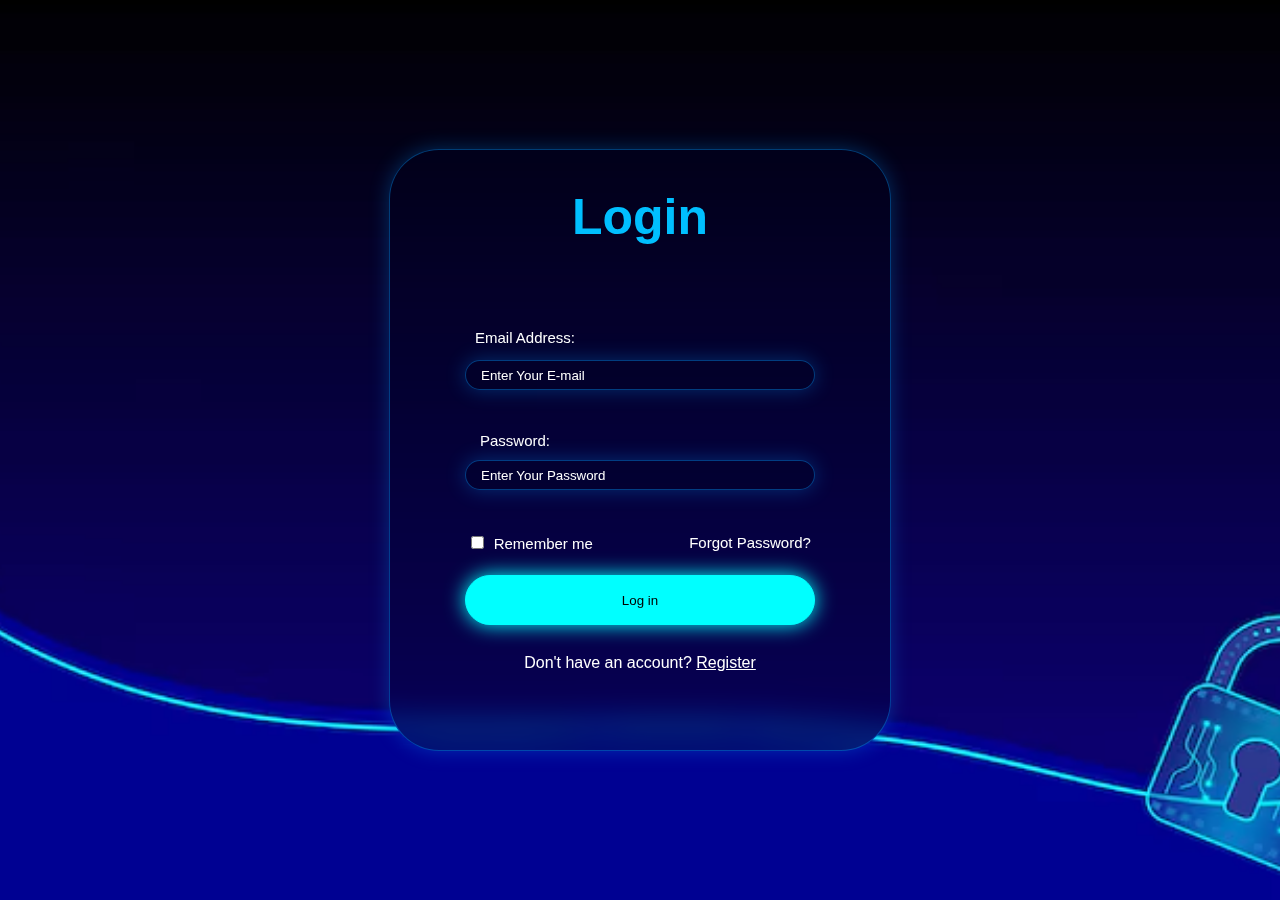
<file: index.html>
<!DOCTYPE html>
<html lang="en">
<head>
    <meta charset="UTF-8">
    <meta name="viewport" content="width=device-width, initial-scale=1.0">
    <title>Login</title>
    <link rel="stylesheet" href="styles.css">
</head>

<body>

    <div class="container">
        <h1 class="tlog">Login</h1>
        <div class="background"></div>
        <p class="temail">Email Address:</p>
        <input class="email" type="email" placeholder="Enter Your E-mail" required>
        <p class="tpass">Password:</p>
        <input class="password" type="password" placeholder="Enter Your Password" minlength="8" maxlength="15" required>
        <button class="btn">Log in</button>
        <div class="check">
        <input type="checkbox" class="checkbox">
        <span class="ctxt">Remember me</span>
        </div>
        <a href="forgot.html" class="forgot">Forgot Password?</a>
        <span class="dont">Don't have an account? <a class="register" href="register.html">Register</a></span>
    </div>
</body>
</html>
</file>
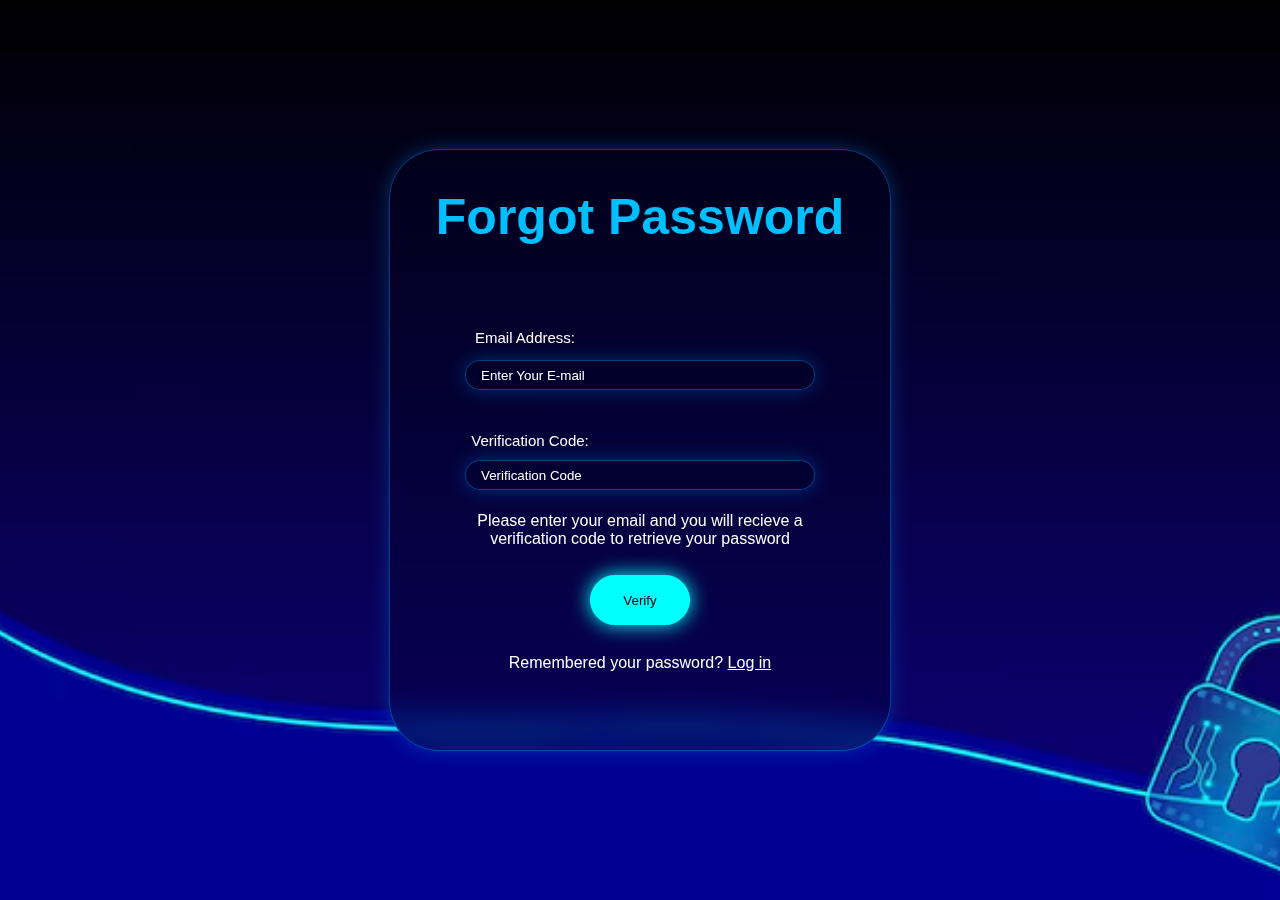
<file: forgot.html>
<!DOCTYPE html>
<html lang="en">
<head>
    <meta charset="UTF-8">
    <meta name="viewport" content="width=device-width, initial-scale=1.0">
    <title>Forgot Password</title>
    <link rel="stylesheet" href="styles.css">
</head>
<body>
        <div class="container">
        <h1 class="tlog">Forgot Password</h1>
        <div class="background"></div>
        <p class="temail">Email Address:</p>
        <input class="email" type="email" placeholder="Enter Your E-mail" required>
        <p class="tver">Verification Code:</p>
        <input class="password" type="tel" placeholder="Verification Code" minlength="6" maxlength="6" required>
        <p class="explain">Please enter your email and you will recieve a <br>verification code to retrieve your password</p>
        <button class="btn" id="verify">Verify</button>
        <span class="already">Remembered your password? <a href="index.html" class="alog">Log in</a></span>
        </div>
</body>
</html>
</file>
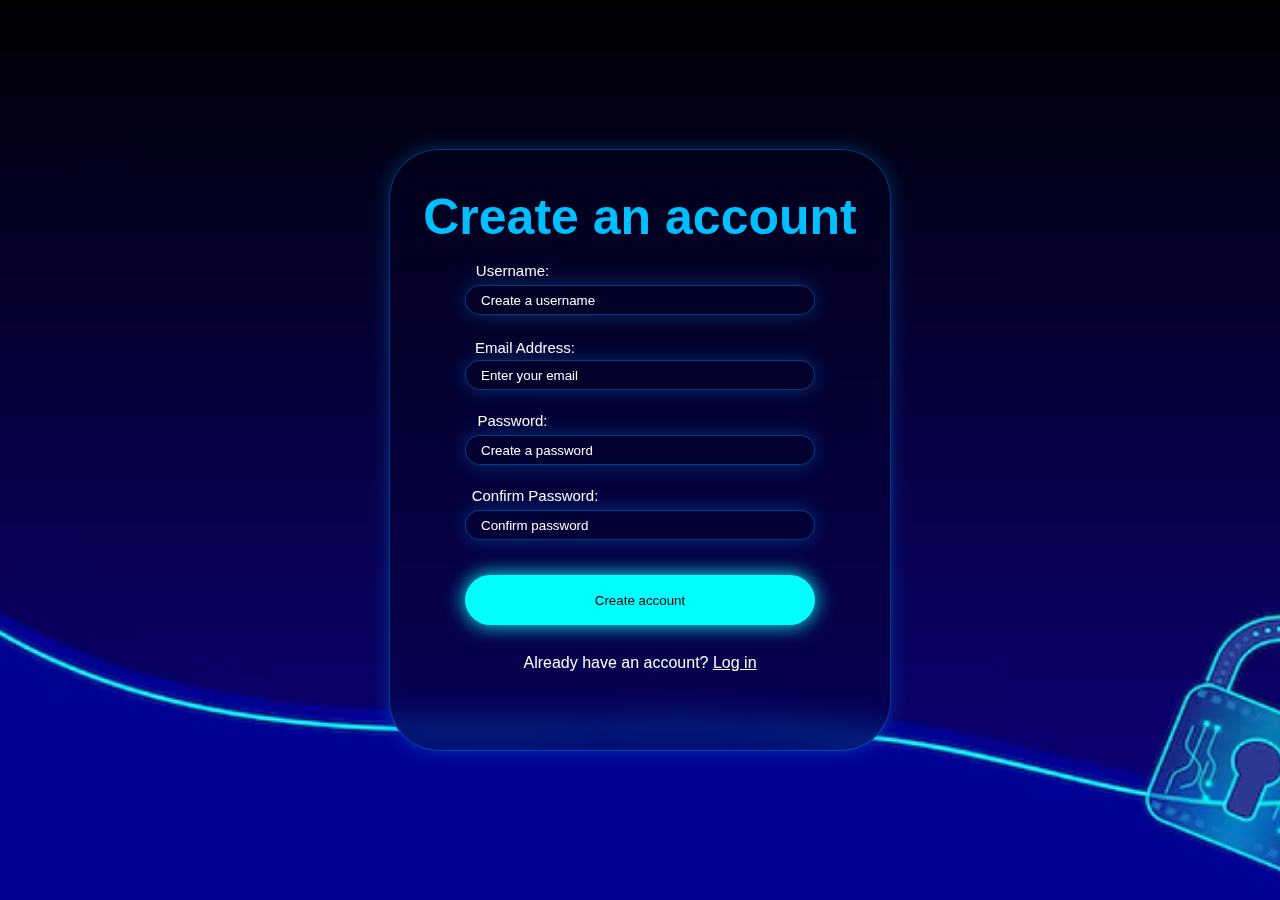
<file: register.html>
<!DOCTYPE html>
<html lang="en">
<head>
    <meta charset="UTF-8">
    <meta name="viewport" content="width=device-width, initial-scale=1.0">
    <title>Register</title>
    <link rel="stylesheet" href="styles.css"">
</head>
<body>
        <div class="container">
        <h1 class="tlog">Create an account</h1>
        <div class="background"></div>
        <p class="temail" id="username">Username:</p>
        <input class="email" id="user" type="tel" placeholder="Create a username" minlength="8" maxlength="20" required>
       
        <p class="temail" id="remail">Email Address:</p>
        <input id="reemail" class="email" type="email" placeholder="Enter your email" required>
        <p class="tpass" id="tpass">Password:</p>
        <input class="password" id="pass"  type="password" placeholder="Create a password" minlength="8" maxlength="15" required>
        <p class="tpass" id="tpasscheck">Confirm Password:</p>
        <input class="password" id="passcheck"  type="password" placeholder="Confirm password" minlength="8" maxlength="15" required>
        <span class="already">Already have an account? <a href="index.html" class="alog">Log in</a></span>
        <button class="btn">Create account</button>
    </div>
</body>
</html>
</file>
<file: styles.css>
html, body {
    height: 100%;
    margin: 0;
    padding: 0;
    overflow: hidden;
}

body {
    background: url(padlock-with-keyhole-icon-personal-data-security-illustrates-cyber-data-information-privacy-idea-blue-color-abstract-hi-speed-internet-technology_542466-600.avif) no-repeat center center / cover;
}


.container {
    display: flex;
    align-items: center;
    justify-content: center;
    height: 100vh;
}

.bg {
    position: fixed;
    object-fit: cover;
    width: 100%;
    height: 100%;
    z-index: -1;
}


.background {
    position: relative;
    background-color: #0a2549;
    height: 600px;
    width: 500px;
    border-radius: 50px;
    z-index: -1;
    border: 1px solid rgba(0, 153, 255, 0.4);
    background: rgba(0, 0, 30, 0.3);
    backdrop-filter: blur(15px);
    box-shadow: 0 0 20px rgba(0, 153, 255, 0.3);   
    -webkit-backdrop-filter: blur(10px);
}

.email {
    position: absolute;
    height: 30px;
    width: 350px;
    border-radius: 20px;
    padding-left: 15px;
    box-sizing: border-box;
    margin-bottom: 150px;
    border: 1px solid rgba(0, 153, 255, 0.4);
    background: rgba(0, 0, 30, 0.3);
    backdrop-filter: blur(15px);
    box-shadow: 0 0 20px rgba(0, 153, 255, 0.3);   
    -webkit-backdrop-filter: blur(10px);
    color: white;
}

.email::placeholder {
    color: #ffffff;
}

.email:focus {
    outline: none;
    border: 1px solid rgba(0, 153, 255, 0.6);
    box-shadow: 0 0 5px rgba(0, 153, 255, 0.4)
}

.email:placeholder-shown {
    border-color: rgba(0, 153, 255, 0.4);
}

.email:valid {
    outline: none;
    border: 2px solid rgb(0, 255, 0);
    box-shadow: 0 0 8px rgb(0, 255, 0);
}

.email:invalid:not(:placeholder-shown) {
    outline: none;
    border: 2px solid red;
    box-shadow: red;
}


.temail {
    position: absolute;
    margin-bottom: 240px;
    font-family: 'Franklin Gothic Medium', 'Arial Narrow', Arial, sans-serif;
    color: #ffffff;
    font-size: 15px;
    margin-right: 230px;
}

.tlog {
    position: absolute;
    margin-bottom: 500px;
    font-size: 50px;
    font-family: 'Gill Sans', 'Gill Sans MT', Calibri, 'Trebuchet MS', sans-serif;
    color: #00bfff;
}




.tpass {
    position: absolute;
    margin-bottom: 35px;
    font-family: 'Franklin Gothic Medium', 'Arial Narrow', Arial, sans-serif;
    color: #ffffff;
    font-size: 15px;
    margin-right: 250px;
}

.password::placeholder {
    color: #ffffff;
}

.password {
    position: absolute;
    height: 30px;
    width: 350px;
    border-radius: 20px;
    padding-left: 15px;
    box-sizing: border-box;
    margin-bottom: -50px;
    border: 1px solid rgba(0, 153, 255, 0.4);
    background: rgba(0, 0, 30, 0.3);
    backdrop-filter: blur(15px);
    box-shadow: 0 0 20px rgba(0, 153, 255, 0.3);   
    -webkit-backdrop-filter: blur(10px);
    color: white;
}

.password:focus {
    outline: none;
    border: 1px solid rgba(0, 153, 255, 0.6);
    box-shadow: 0 0 5px rgba(0, 153, 255, 0.4)
}


.password:placeholder-shown {
    border-color: rgba(0, 153, 255, 0.4);
}
.password:invalid:not(:placeholder-shown) {
    outline: none;
    border: 2px solid red;
    box-shadow: red;
}

.password:valid:not(:placeholder-shown) {
    outline: none;
    border: 2px solid rgb(0, 255, 0);
    box-shadow: 0 0 8px rgb(0, 255, 0);
}

.btn {
    position: absolute;
    height: 50px;
    width: 350px;
    margin-top: 300px;
    border-radius: 30px;
    background-color: #00ffff;
    border: 1px solid rgb(0, 255, 255);
    backdrop-filter: blur(10px);
    box-shadow: 0 0 20px rgb(0, 255, 255);
    cursor: pointer;
}

.btn:hover {
    background-color: #1e3f66;
    border: 1px solid (30, 63, 102,);
    backdrop-filter: blur(10px);
    box-shadow: 0 0 20px (30, 63, 102);
}

.check {
    position: absolute;
    margin-top: 185px;
    margin-right: 220px;
    color: white;
    font-family: 'Gill Sans', 'Gill Sans MT', Calibri, 'Trebuchet MS', sans-serif;
}

.checkbox {
    margin-right: 5px;
}

.ctxt {
    font-size: 15px;
}

.forgot {
    font-size: 15px;
    color: white;
    text-decoration: none;
    position: absolute;
    margin-top: 185px;
    margin-left: 220px;
    font-family: 'Gill Sans', 'Gill Sans MT', Calibri, 'Trebuchet MS', sans-serif;
}

.tver {
    position: absolute;
    margin-bottom: 35px;
    font-family: 'Franklin Gothic Medium', 'Arial Narrow', Arial, sans-serif;
    color: #ffffff;
    font-size: 15px;
    margin-right: 220px;
}

#verify {
    width: 100px;
}

.vemail {
    position: absolute;
    height: 30px;
    width: 350px;
    border-radius: 20px;
    padding-left: 15px;
    box-sizing: border-box;
    margin-bottom: 50px;
    border: 1px solid rgba(0, 153, 255, 0.4);
    background: rgba(0, 0, 30, 0.3);
    backdrop-filter: blur(15px);
    box-shadow: 0 0 20px rgba(0, 153, 255, 0.3);   
    -webkit-backdrop-filter: blur(10px);
    color: white;
}

.vemail::placeholder {
    color: #ffffff;
}

.vemail:focus {
    outline: none;
    border: 1px solid rgba(0, 153, 255, 0.6);
    box-shadow: 0 0 5px rgba(0, 153, 255, 0.4)
}

.vemail:placeholder-shown {
    border-color: rgba(0, 153, 255, 0.4);
}

.vemail:valid {
    outline: none;
    border: 2px solid rgb(0, 255, 0);
    box-shadow: 0 0 8px rgb(0, 255, 0);
}

.vemail:invalid:not(:placeholder-shown) {
    outline: none;
    border: 2px solid red;
    box-shadow: red;
}

.tvemail {
    position: absolute;
    margin-bottom: 130px;
    font-family: 'Franklin Gothic Medium', 'Arial Narrow', Arial, sans-serif;
    color: #ffffff;
    font-size: 15px;
    margin-right: 230px;
}

.dont {
    position: absolute;
    color: white;
    font-family: 'Gill Sans', 'Gill Sans MT', Calibri, 'Trebuchet MS', sans-serif;
    margin-top: 425px;
}

.register {
    color: white;
}

#remail {
    margin-bottom: 220px;
}

#reemail {
    margin-bottom: 150px
}

#user {
    margin-bottom: 300px;

}

#username {
    margin-bottom: 375px;
    margin-right: 255px;
}

#tpass {
    margin-bottom: 75px;
    margin-right: 255px
}

#pass {
    margin-bottom:  0px;
}

#passcheck {
    margin-bottom: -150px;
}

#tpasscheck {
    margin-bottom: -75px;
    margin-right: 210px
}

.already {
    color: white;
    position: absolute;
    color: white;
    font-family: 'Gill Sans', 'Gill Sans MT', Calibri, 'Trebuchet MS', sans-serif;
    margin-top: 425px;
}

.alog {
    color: white;
}

.explain {
    position: absolute;
    color: white;
    text-align: center;
    font-family: 'Gill Sans', 'Gill Sans MT', Calibri, 'Trebuchet MS', sans-serif;
    margin-top: 175px;
}
</file>
